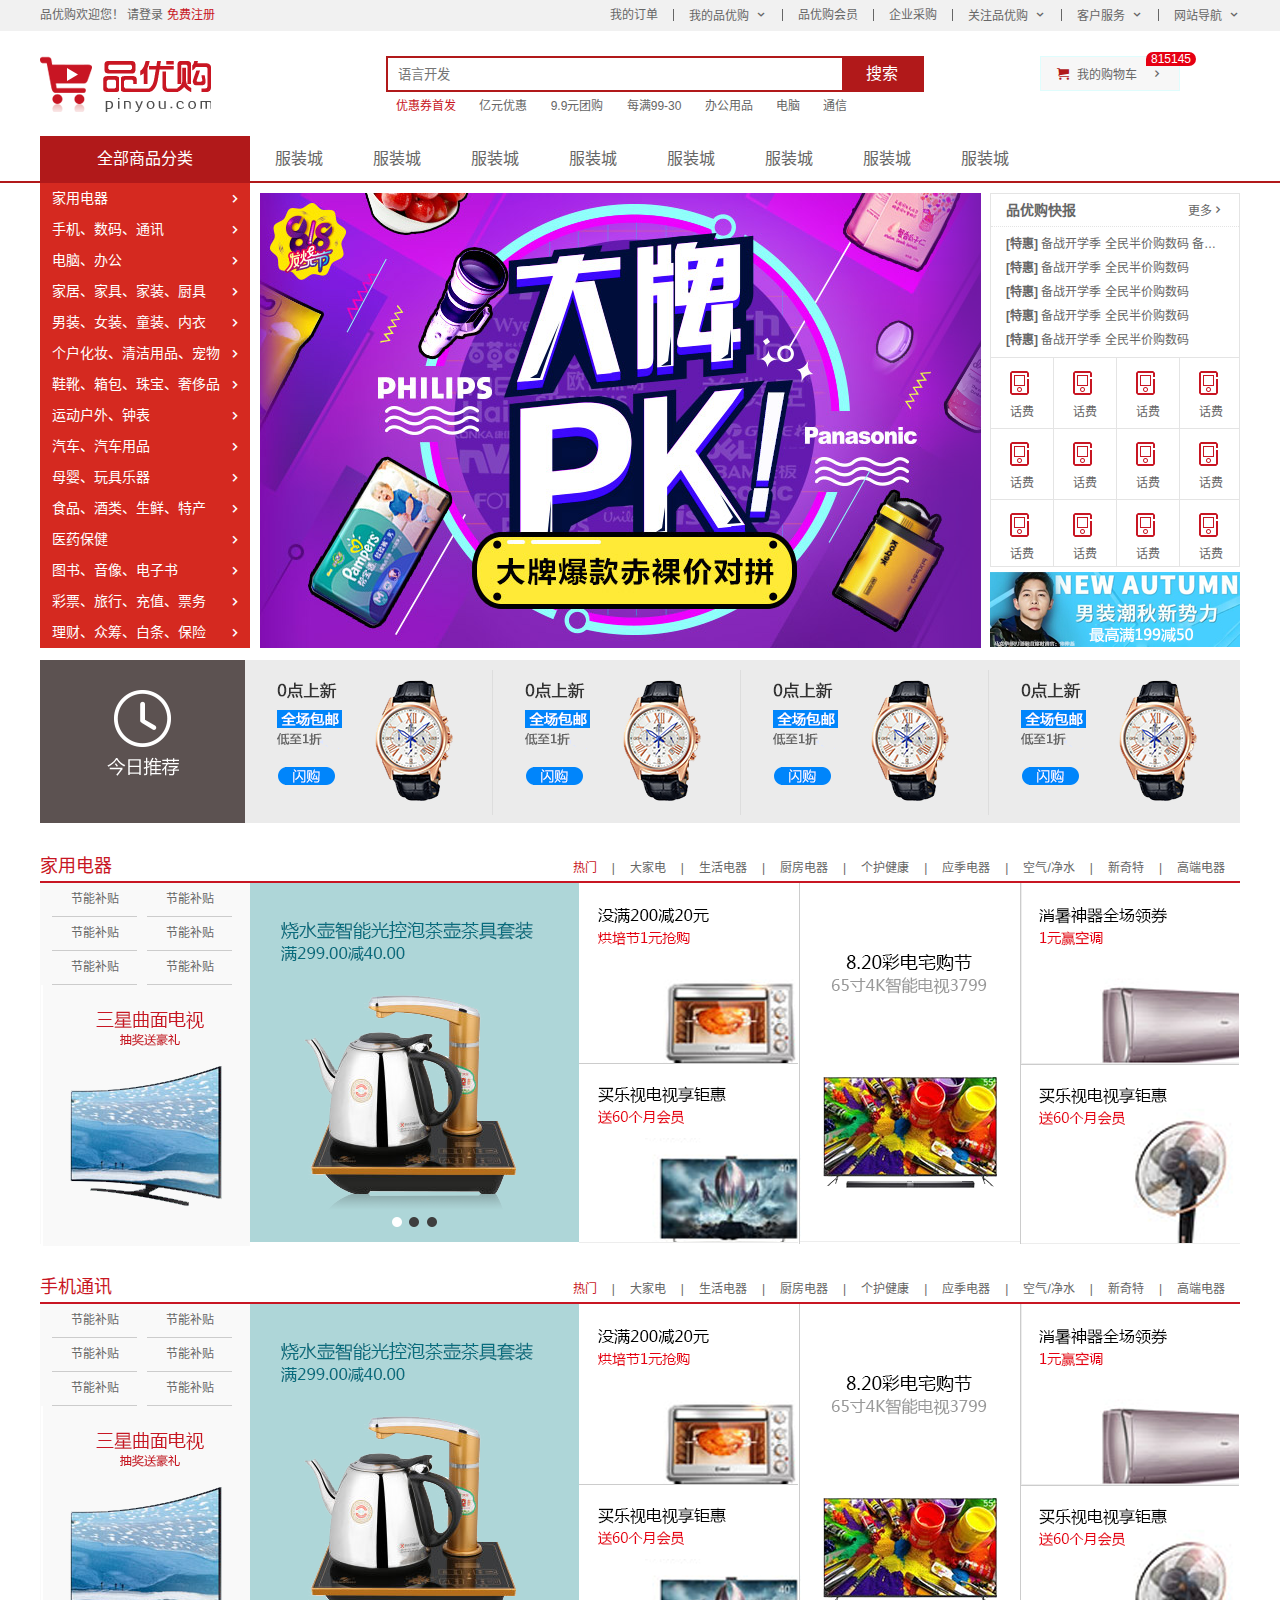
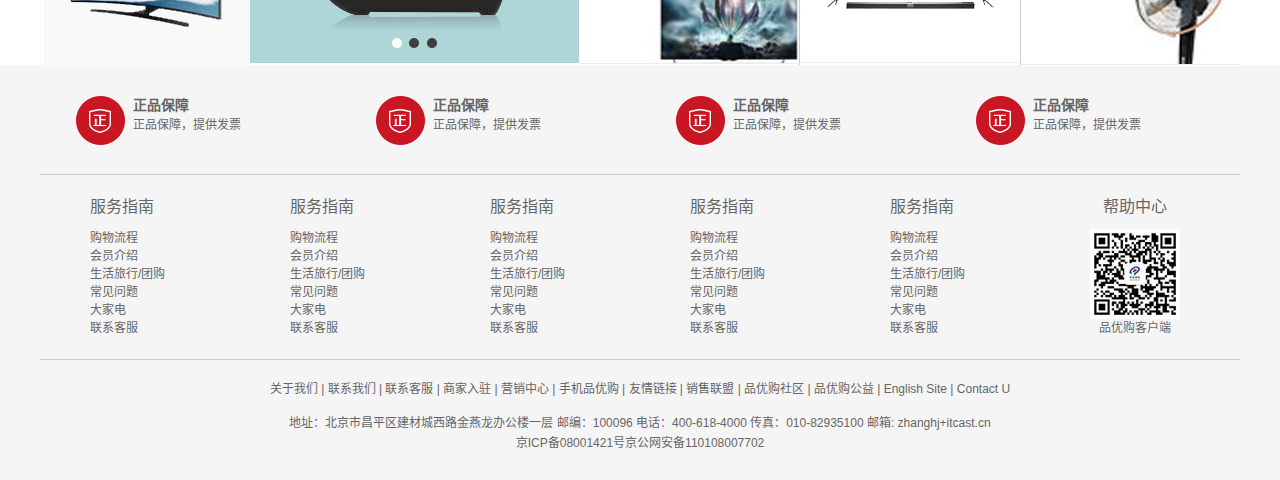
<file: 11shoping/index.html>
<!DOCTYPE html>
<html lang="zh-CN">

<head>
    <meta charset="UTF-8">
    <meta http-equiv="X-UA-Compatible" content="IE=edge">
    <meta name="viewport" content="width=device-width, initial-scale=1.0">
    <meta name="description"
        content="品优购商城-专业的综合网上购物商城，为您提供正品低价的购物选择、优质便捷的服务体验。商品来自全球数十万品牌商家，囊括家电、手机、电脑、服装、居家、母婴、美妆、个护、食品、生鲜等丰富品类，满足各种购物需求。" />
    <meta name="Keywords" content="网上购物,网上商城,家电,手机,电脑,服装,居家,母婴,美妆,个护,食品,生鲜,品优购" />
    <title>品优购商城-正品低价、品质保障、配送及时、轻松购物！</title>
    <!-- 引入favicon图标 -->
    <link rel="shortcut icon" href="favicon.ico">
    <!-- 引入初始化样式文件 -->
    <link rel="stylesheet" href="css/base.css">
    <!-- 引入公共样式文件 -->
    <link rel="stylesheet" href="css/common.css">
    <!-- 引入我们index.css文件 -->
    <link rel="stylesheet" href="css/index.css">

</head>

<body>
    <!-- 快捷导航模块 start -->
    <section class="shortcut">
        <div class="w">
            <div class="fl">
                <ul>
                    <li>品优购欢迎您！&nbsp;</li>
                    <li>
                        <a href="#">请登录</a>&nbsp;<a href="register.html" class="style_red">免费注册</a>
                    </li>
                </ul>
            </div>

            <div class="fr">
                <ul>
                    <li>我的订单</li>
                    <li></li>
                    <li class="arrw-icon">我的品优购</li>
                    <li></li>
                    <li>品优购会员</li>
                    <li></li>
                    <li>企业采购</li>
                    <li></li>
                    <li class="arrw-icon">关注品优购</li>
                    <li></li>
                    <li class="arrw-icon">客户服务</li>
                    <li></li>
                    <li class="arrw-icon">网站导航</li>
                </ul>
            </div>
        </div>
    </section>
    <!-- 快捷导航模块 end -->

    <!-- <header 头部模块制作 start -->
    <header class="header w">
        <!-- logo模块 -->
        <div class="logo">
            <h1>
                <a href="#" title="品优购商城">品优购商城</a>
            </h1>
        </div>
        <!-- search 搜索模块 -->
        <div class="search">
            <input type="search" name="" id="" placeholder="语言开发">
            <button>搜索</button>
        </div>

        <!-- hotwords模块制作 -->
        <div class="hotwords">
            <a href="#" class="style_red">优惠券首发</a>
            <a href="#">亿元优惠</a>
            <a href="#">9.9元团购</a>
            <a href="#">每满99-30</a>
            <a href="#">办公用品</a>
            <a href="#">电脑</a>
            <a href="#">通信</a>
        </div>

        <!-- 购物车模块 -->
        <div class="sopcar">
            我的购物车
            <i class="count">815145</i>
        </div>

    </header>
    <!-- <header 头部模块制作 end -->

    <!-- nav 导航模块 start -->

    <nav class="nav">
        <div class="w">
            <div class="dropwon">
                <div class="dt">全部商品分类</div>
                <div class="dd">
                    <ul>
                        <li><a href="#">家用电器</a></li>
                        <li><a href="#">手机、</a><a href="list.html">数码、</a><a href="#">通讯</a></li>
                        <li><a href="#">电脑、办公</a></li>
                        <li><a href="#">家居、家具、家装、厨具</a></li>
                        <li><a href="#">男装、女装、童装、内衣</a></li>
                        <li><a href="#">个户化妆、清洁用品、宠物</a></li>
                        <li><a href="#">鞋靴、箱包、珠宝、奢侈品</a></li>
                        <li><a href="#">运动户外、钟表</a></li>
                        <li><a href="#">汽车、汽车用品</a></li>
                        <li><a href="#">母婴、玩具乐器</a></li>
                        <li><a href="#">食品、酒类、生鲜、特产</a></li>
                        <li><a href="#">医药保健</a></li>
                        <li><a href="#">图书、音像、电子书</a></li>
                        <li><a href="#">彩票、旅行、充值、票务</a></li>
                        <li><a href="#">理财、众筹、白条、保险</a></li>
                    </ul>
                </div>
            </div>

            <div class="navitems">
                <ul>
                    <li><a href="#">服装城</a></li>
                    <li><a href="#">服装城</a></li>
                    <li><a href="#">服装城</a></li>
                    <li><a href="#">服装城</a></li>
                    <li><a href="#">服装城</a></li>
                    <li><a href="#">服装城</a></li>
                    <li><a href="#">服装城</a></li>
                    <li><a href="#">服装城</a></li>
                </ul>
            </div>
        </div>
    </nav>
    <!-- nav 导航模块 end -->

    <!-- 首页专有模块 main   start-->
    <div class="w">
        <div class="main">
            <div class="focus">
                <ul>
                    <li>
                        <img src="upload/focus.png" alt="">
                    </li>
                </ul>
            </div>

            <div class="newsflash">
                <div class="news">
                    <div class="news-hd">
                        <h5>品优购快报</h5>
                        <a href="#" class="more">更多</a>
                    </div>
                    <div class="news-bd">
                        <ul>
                            <li><a href="#"><strong>[特惠]</strong> 备战开学季 全民半价购数码 备战开学季</a></li>
                            <li><a href="#"><strong>[特惠]</strong> 备战开学季 全民半价购数码</a></li>
                            <li><a href="#"><strong>[特惠]</strong> 备战开学季 全民半价购数码</a></li>
                            <li><a href="#"><strong>[特惠]</strong> 备战开学季 全民半价购数码</a></li>
                            <li><a href="#"><strong>[特惠]</strong> 备战开学季 全民半价购数码</a></li>
                        </ul>
                    </div>
                </div>

                <div class="lifeservice">
                    <ul>
                        <li>
                            <a href="#">
                                <i></i>
                                <p>话费</p>
                            </a>
                        </li>
                        <li>
                            <a href="#">
                                <i></i>
                                <p>话费</p>

                            </a>
                        </li>
                        <li>
                            <a href="#">
                                <i></i>
                                <p>话费</p>
                            </a>
                        </li>
                        <li>
                            <a href="#">
                                <i></i>
                                <p>话费</p>
                            </a>
                        </li>
                        <li>
                            <a href="#">
                                <i></i>
                                <p>话费</p>
                            </a>
                        </li>
                        <li>
                            <a href="#">
                                <i></i>
                                <p>话费</p>
                            </a>
                        </li>
                        <li>
                            <a href="#">
                                <i></i>
                                <p>话费</p>
                            </a>
                        </li>
                        <li>
                            <a href="#">
                                <i></i>
                                <p>话费</p>
                            </a>
                        </li>
                        <li>
                            <a href="#">
                                <i></i>
                                <p>话费</p>
                            </a>
                        </li>
                        <li>
                            <a href="#">
                                <i></i>
                                <p>话费</p>
                            </a>
                        </li>
                        <li>
                            <a href="#">
                                <i></i>
                                <p>话费</p>
                            </a>
                        </li>
                        <li>
                            <a href="#">
                                <i></i>
                                <p>话费</p>
                            </a>
                        </li>

                    </ul>
                </div>
                <div class="bargain">
                    <img src="upload/bargain.png" alt="">
                </div>
            </div>
        </div>
    </div>

    <div class="w">
        <div class="recom">
            <div class="recom-hd">
                <img src="images/今日推荐.png" alt="">
            </div>

            <div class="recom-bd">
                <ul>

                    <li><img src="upload/recom_03.png" alt=""></li>
                    <li><img src="upload/recom_03.png" alt=""></li>
                    <li><img src="upload/recom_03.png" alt=""></li>
                    <li><img src="upload/recom_03.png" alt=""></li>
                </ul>
            </div>
        </div>
    </div>

    <!-- 猜你喜欢 start -->

    <!-- 猜你喜欢 end -->

    <!-- 楼层区 floor 制作 start -->
    <div class="floor">
        <!-- 1楼家用电器层 -->
        <div class="w jiadian">
            <div class="box_hd">
                <h3>家用电器</h3>
                <div class="tab_list">
                    <ul>
                        <li><a href="#" class="style_red">热门</a>|</li>
                        <li><a href="#">大家电</a>|</li>
                        <li><a href="#">生活电器</a>|</li>
                        <li><a href="#">厨房电器</a>|</li>
                        <li><a href="#">个护健康</a>|</li>
                        <li><a href="#">应季电器</a>|</li>
                        <li><a href="#">空气/净水</a>|</li>
                        <li><a href="#">新奇特</a>|</li>
                        <li><a href="#">高端电器</a></li>
                    </ul>
                </div>
            </div>

            <div class="box_bd">
                <div class="tab_content">
                    <div class="tab_list_item">
                        <div class="col_210">
                            <ul>
                                <li><a href="#">节能补贴</a></li>
                                <li><a href="#">节能补贴</a></li>
                                <li><a href="#">节能补贴</a></li>
                                <li><a href="#">节能补贴</a></li>
                                <li><a href="#">节能补贴</a></li>
                                <li><a href="#">节能补贴</a></li>
                            </ul>
                            <a href="#">
                                <img src="upload/floor-1-1.png" alt="">
                            </a>
                        </div>

                        <div class="col_329">
                            <a href="#">
                                <img src="upload/floor-1-b01.png" alt="">
                            </a>
                        </div>
                        <div class="col_221">
                            <a href="#"><img src="upload/floor-1-2.png" alt="" class="bb"></a>
                            <a href="#"><img src="upload/floor-1-3.png" alt=""></a>
                        </div>
                        <div class="col_221">
                            <a href="#"><img src="upload/floor-1-4.png" alt=""></a>
                            <a href="#"><img src="upload/floor-1-5.png" alt=""></a>
                        </div>
                        <div class="col_219">
                            <a href="#"><img src="upload/floor-1-6.png" alt="" class="bb"></a>
                            <a href="#"><img src="upload/floor-1-7.png" alt=""></a>
                        </div>
                    </div>
                </div>
            </div>
        </div>

        <!-- 2楼手机通讯层 -->
        <div class="w shouji">
            <div class="box_hd">
                <h3>手机通讯</h3>
                <div class="tab_list">
                    <ul>
                        <li><a href="#" class="style_red">热门</a>|</li>
                        <li><a href="#">大家电</a>|</li>
                        <li><a href="#">生活电器</a>|</li>
                        <li><a href="#">厨房电器</a>|</li>
                        <li><a href="#">个护健康</a>|</li>
                        <li><a href="#">应季电器</a>|</li>
                        <li><a href="#">空气/净水</a>|</li>
                        <li><a href="#">新奇特</a>|</li>
                        <li><a href="#">高端电器</a></li>
                    </ul>
                </div>
            </div>

            <div class="box_bd">
                <div class="tab_content">
                    <div class="tab_list_item">
                        <div class="col_210">
                            <ul>
                                <li><a href="#">节能补贴</a></li>
                                <li><a href="#">节能补贴</a></li>
                                <li><a href="#">节能补贴</a></li>
                                <li><a href="#">节能补贴</a></li>
                                <li><a href="#">节能补贴</a></li>
                                <li><a href="#">节能补贴</a></li>
                            </ul>
                            <a href="#">
                                <img src="upload/floor-1-1.png" alt="">
                            </a>
                        </div>

                        <div class="col_329">
                            <a href="#">
                                <img src="upload/floor-1-b01.png" alt="">
                            </a>
                        </div>
                        <div class="col_221">
                            <a href="#"><img src="upload/floor-1-2.png" alt="" class="bb"></a>
                            <a href="#"><img src="upload/floor-1-3.png" alt=""></a>
                        </div>
                        <div class="col_221">
                            <a href="#"><img src="upload/floor-1-4.png" alt=""></a>
                            <a href="#"><img src="upload/floor-1-5.png" alt=""></a>
                        </div>
                        <div class="col_219">
                            <a href="#"><img src="upload/floor-1-6.png" alt="" class="bb"></a>
                            <a href="#"><img src="upload/floor-1-7.png" alt=""></a>
                        </div>
                    </div>
                </div>
            </div>
        </div>
    </div>
    <!-- 楼层区 floor 制作 end -->

    <!-- 首页专有模块 main end-->


    <!-- footer 底部模块制作 start -->
    <footer class="footer">
        <div class="w">
            <div class="mod_service">
                <ul>
                    <li>
                        <h5></h5>
                        <div class="service_txt">
                            <h4>正品保障</h4>
                            <p>正品保障，提供发票</p>
                        </div>
                    </li>

                    <li>
                        <h5></h5>
                        <div class="service_txt">
                            <h4>正品保障</h4>
                            <p>正品保障，提供发票</p>
                        </div>
                    </li>

                    <li>
                        <h5></h5>
                        <div class="service_txt">
                            <h4>正品保障</h4>
                            <p>正品保障，提供发票</p>
                        </div>
                    </li>

                    <li>
                        <h5></h5>
                        <div class="service_txt">
                            <h4>正品保障</h4>
                            <p>正品保障，提供发票</p>
                        </div>
                    </li>

                </ul>
            </div>

            <div class="mod_help">
                <dl>
                    <dt>服务指南</dt>
                    <dd><a href="#">购物流程</a></dd>
                    <dd><a href="#">会员介绍</a></dd>
                    <dd><a href="#">生活旅行/团购</a></dd>
                    <dd><a href="#">常见问题</a></dd>
                    <dd><a href="#">大家电</a></dd>
                    <dd><a href="#">联系客服</a></dd>
                </dl>

                <dl>
                    <dt>服务指南</dt>
                    <dd><a href="#">购物流程</a></dd>
                    <dd><a href="#">会员介绍</a></dd>
                    <dd><a href="#">生活旅行/团购</a></dd>
                    <dd><a href="#">常见问题</a></dd>
                    <dd><a href="#">大家电</a></dd>
                    <dd><a href="#">联系客服</a></dd>
                </dl>

                <dl>
                    <dt>服务指南</dt>
                    <dd><a href="#">购物流程</a></dd>
                    <dd><a href="#">会员介绍</a></dd>
                    <dd><a href="#">生活旅行/团购</a></dd>
                    <dd><a href="#">常见问题</a></dd>
                    <dd><a href="#">大家电</a></dd>
                    <dd><a href="#">联系客服</a></dd>
                </dl>

                <dl>
                    <dt>服务指南</dt>
                    <dd><a href="#">购物流程</a></dd>
                    <dd><a href="#">会员介绍</a></dd>
                    <dd><a href="#">生活旅行/团购</a></dd>
                    <dd><a href="#">常见问题</a></dd>
                    <dd><a href="#">大家电</a></dd>
                    <dd><a href="#">联系客服</a></dd>
                </dl>

                <dl>
                    <dt>服务指南</dt>
                    <dd><a href="#">购物流程</a></dd>
                    <dd><a href="#">会员介绍</a></dd>
                    <dd><a href="#">生活旅行/团购</a></dd>
                    <dd><a href="#">常见问题</a></dd>
                    <dd><a href="#">大家电</a></dd>
                    <dd><a href="#">联系客服</a></dd>
                </dl>

                <dl>
                    <dt>帮助中心</dt>
                    <dd>
                        <img src="images/wx_cz.jpg" alt="">
                        品优购客户端
                    </dd>
                </dl>
            </div>

            <div class="mod_copyright">
                <div class="links">
                    关于我们 | 联系我们 | 联系客服 | 商家入驻 | 营销中心 | 手机品优购 | 友情链接 | 销售联盟 | 品优购社区 | 品优购公益 | English Site | Contact U
                </div>
                <div class="copyright">
                    地址：北京市昌平区建材城西路金燕龙办公楼一层 邮编：100096 电话：400-618-4000 传真：010-82935100 邮箱: zhanghj+itcast.cn<br>
                    京ICP备08001421号京公网安备110108007702
                </div>
            </div>
        </div>
    </footer>
    <!-- footer 底部模块制作 end -->
</body>

</html>
</file>
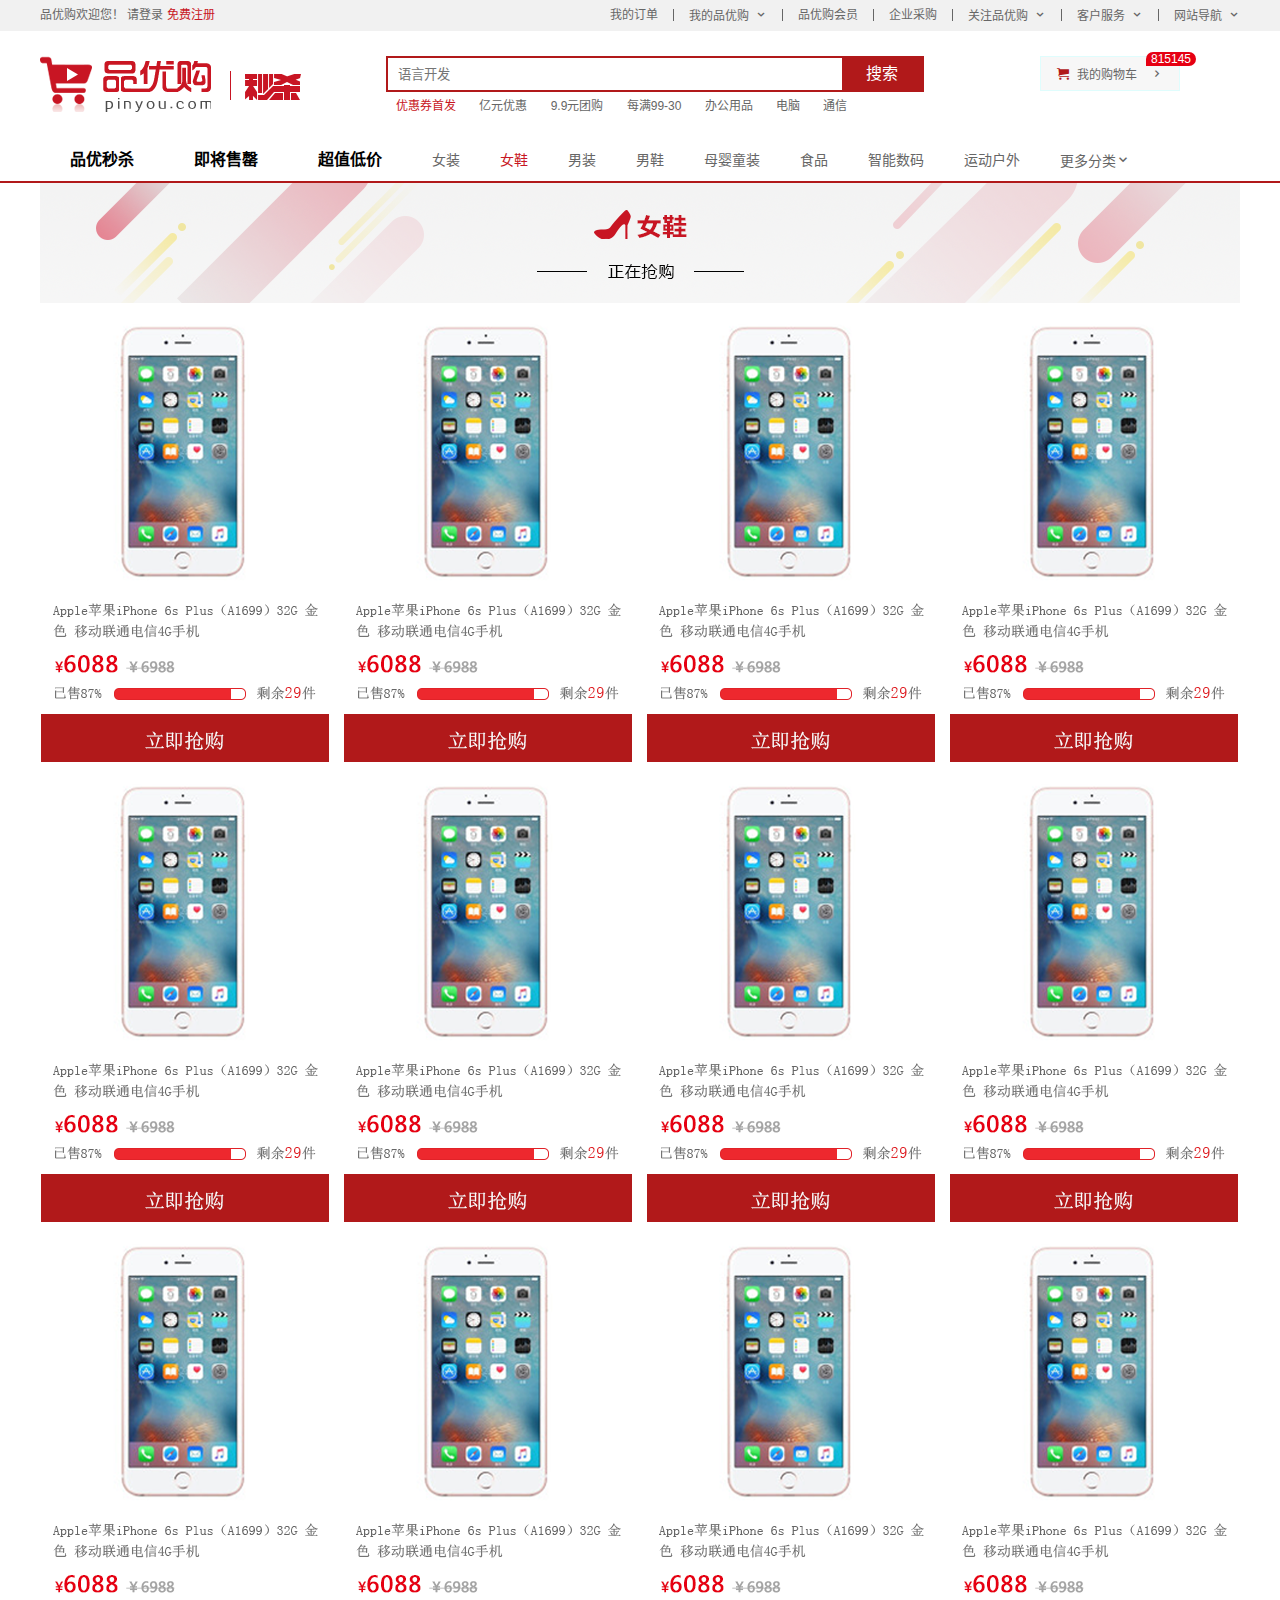
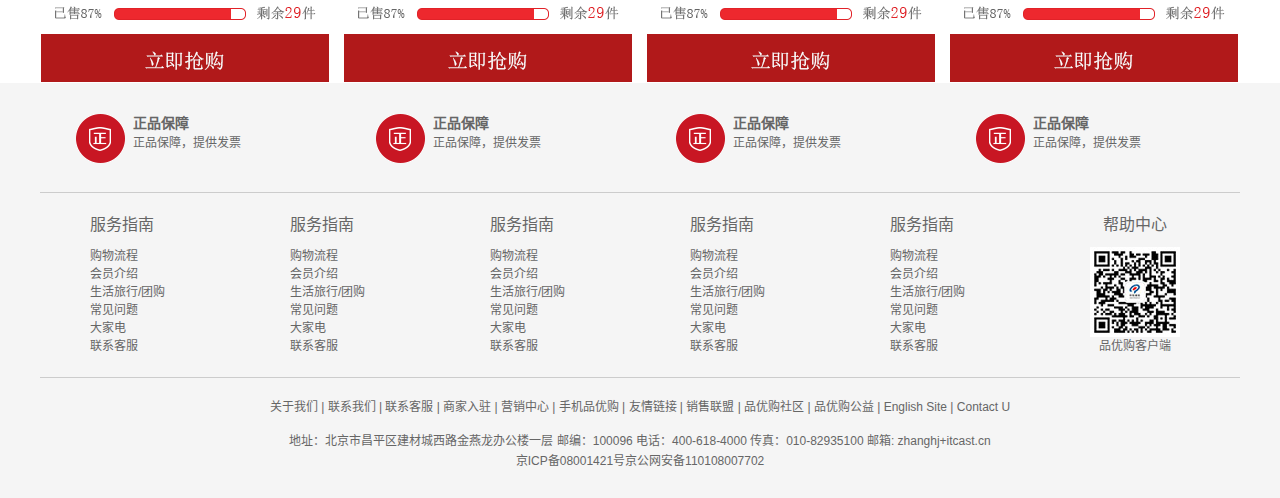
<file: 11shoping/list.html>
<!DOCTYPE html>
<html lang="zh-CN">

<head>
    <meta charset="UTF-8">
    <meta http-equiv="X-UA-Compatible" content="IE=edge">
    <meta name="viewport" content="width=device-width, initial-scale=1.0">
    <meta name="description"
        content="品优购商城-专业的综合网上购物商城，为您提供正品低价的购物选择、优质便捷的服务体验。商品来自全球数十万品牌商家，囊括家电、手机、电脑、服装、居家、母婴、美妆、个护、食品、生鲜等丰富品类，满足各种购物需求。" />
    <meta name="Keywords" content="网上购物,网上商城,家电,手机,电脑,服装,居家,母婴,美妆,个护,食品,生鲜,品优购" />
    <title>列表页-正品低价、品质保障、配送及时、轻松购物！</title>
    <!-- 引入favicon图标 -->
    <link rel="shortcut icon" href="favicon.ico">
    <!-- 引入初始化样式文件 -->
    <link rel="stylesheet" href="css/base.css">
    <!-- 引入公共样式文件 -->
    <link rel="stylesheet" href="css/common.css">
    <!-- 引入列表页样式文件 -->
    <link rel="stylesheet" href="css/list.css">
</head>

<body>
    <!-- 快捷导航模块 start -->
    <section class="shortcut">
        <div class="w">
            <div class="fl">
                <ul>
                    <li>品优购欢迎您！&nbsp;</li>
                    <li>
                        <a href="#">请登录</a>&nbsp;<a href="#" class="style_red">免费注册</a>
                    </li>
                </ul>
            </div>

            <div class="fr">
                <ul>
                    <li>我的订单</li>
                    <li></li>
                    <li class="arrw-icon">我的品优购</li>
                    <li></li>
                    <li>品优购会员</li>
                    <li></li>
                    <li>企业采购</li>
                    <li></li>
                    <li class="arrw-icon">关注品优购</li>
                    <li></li>
                    <li class="arrw-icon">客户服务</li>
                    <li></li>
                    <li class="arrw-icon">网站导航</li>
                </ul>
            </div>
        </div>
    </section>
    <!-- 快捷导航模块 end -->

    <!-- <header 头部模块制作 start -->
    <header class="header w">
        <!-- logo模块 -->
        <div class="logo">
            <h1>
                <a href="#" title="品优购商城">品优购商城</a>
            </h1>
        </div>

        <!-- 列表页的秒杀模块 -->
        <div class="sk">
            <img src="images/sk.png" alt="">
        </div>
        <!-- search 搜索模块 -->
        <div class="search">
            <input type="search" name="" id="" placeholder="语言开发">
            <button>搜索</button>
        </div>

        <!-- hotwords模块制作 -->
        <div class="hotwords">
            <a href="#" class="style_red">优惠券首发</a>
            <a href="#">亿元优惠</a>
            <a href="#">9.9元团购</a>
            <a href="#">每满99-30</a>
            <a href="#">办公用品</a>
            <a href="#">电脑</a>
            <a href="#">通信</a>
        </div>

        <!-- 购物车模块 -->
        <div class="sopcar">
            我的购物车
            <i class="count">815145</i>
        </div>

    </header>
    <!-- <header 头部模块制作 end -->

    <!-- nav 导航模块 start -->

    <nav class="nav">
        <div class="w">
            <div class="sk_list">
                <ul>
                    <li><a href="#">品优秒杀</a></li>
                    <li><a href="#">即将售罄</a></li>
                    <li><a href="#">超值低价</a></li>
                </ul>

            </div>
            <div class="sk_con">
                <ul>
                    <li><a href="#">女装</a></li>
                    <li><a href="#" class="style_red">女鞋</a></li>
                    <li><a href="#">男装</a></li>
                    <li><a href="#">男鞋</a></li>
                    <li><a href="#">母婴童装</a></li>
                    <li><a href="#">食品</a></li>
                    <li><a href="#">智能数码</a></li>
                    <li><a href="#">运动户外</a></li>
                    <li><a href="#">更多分类</a></li>
                </ul>
            </div>
        </div>
    </nav>
    <!-- nav 导航模块 end -->

    <!-- 列表页主体部分 start -->
    <div class="sk_container w">
        <div class="sk_hd">
            <img src="images/bg_03.png" alt="">
        </div>

        <div class="sk_bd">
            <ul class="clearfix">
                <li>
                    <img src="upload/list.png" alt="">
                </li>
                <li>
                    <img src="upload/list.png" alt="">
                </li>
                <li>
                    <img src="upload/list.png" alt="">
                </li>
                <li>
                    <img src="upload/list.png" alt="">
                </li>
                <li>
                    <img src="upload/list.png" alt="">
                </li>
                <li>
                    <img src="upload/list.png" alt="">
                </li>
                <li>
                    <img src="upload/list.png" alt="">
                </li>
                <li>
                    <img src="upload/list.png" alt="">
                </li>
                <li>
                    <img src="upload/list.png" alt="">
                </li>
                <li>
                    <img src="upload/list.png" alt="">
                </li>
                <li>
                    <img src="upload/list.png" alt="">
                </li>
                <li>
                    <img src="upload/list.png" alt="">
                </li>
            </ul>
        </div>
    </div>
    <!-- 列表页主体部分 end -->

    <!-- footer 底部模块制作 start -->
    <footer class="footer">
        <div class="w">
            <div class="mod_service">
                <ul>
                    <li>
                        <h5></h5>
                        <div class="service_txt">
                            <h4>正品保障</h4>
                            <p>正品保障，提供发票</p>
                        </div>
                    </li>

                    <li>
                        <h5></h5>
                        <div class="service_txt">
                            <h4>正品保障</h4>
                            <p>正品保障，提供发票</p>
                        </div>
                    </li>

                    <li>
                        <h5></h5>
                        <div class="service_txt">
                            <h4>正品保障</h4>
                            <p>正品保障，提供发票</p>
                        </div>
                    </li>

                    <li>
                        <h5></h5>
                        <div class="service_txt">
                            <h4>正品保障</h4>
                            <p>正品保障，提供发票</p>
                        </div>
                    </li>

                </ul>
            </div>

            <div class="mod_help">
                <dl>
                    <dt>服务指南</dt>
                    <dd><a href="#">购物流程</a></dd>
                    <dd><a href="#">会员介绍</a></dd>
                    <dd><a href="#">生活旅行/团购</a></dd>
                    <dd><a href="#">常见问题</a></dd>
                    <dd><a href="#">大家电</a></dd>
                    <dd><a href="#">联系客服</a></dd>
                </dl>

                <dl>
                    <dt>服务指南</dt>
                    <dd><a href="#">购物流程</a></dd>
                    <dd><a href="#">会员介绍</a></dd>
                    <dd><a href="#">生活旅行/团购</a></dd>
                    <dd><a href="#">常见问题</a></dd>
                    <dd><a href="#">大家电</a></dd>
                    <dd><a href="#">联系客服</a></dd>
                </dl>

                <dl>
                    <dt>服务指南</dt>
                    <dd><a href="#">购物流程</a></dd>
                    <dd><a href="#">会员介绍</a></dd>
                    <dd><a href="#">生活旅行/团购</a></dd>
                    <dd><a href="#">常见问题</a></dd>
                    <dd><a href="#">大家电</a></dd>
                    <dd><a href="#">联系客服</a></dd>
                </dl>

                <dl>
                    <dt>服务指南</dt>
                    <dd><a href="#">购物流程</a></dd>
                    <dd><a href="#">会员介绍</a></dd>
                    <dd><a href="#">生活旅行/团购</a></dd>
                    <dd><a href="#">常见问题</a></dd>
                    <dd><a href="#">大家电</a></dd>
                    <dd><a href="#">联系客服</a></dd>
                </dl>

                <dl>
                    <dt>服务指南</dt>
                    <dd><a href="#">购物流程</a></dd>
                    <dd><a href="#">会员介绍</a></dd>
                    <dd><a href="#">生活旅行/团购</a></dd>
                    <dd><a href="#">常见问题</a></dd>
                    <dd><a href="#">大家电</a></dd>
                    <dd><a href="#">联系客服</a></dd>
                </dl>

                <dl>
                    <dt>帮助中心</dt>
                    <dd>
                        <img src="images/wx_cz.jpg" alt="">
                        品优购客户端
                    </dd>
                </dl>
            </div>

            <div class="mod_copyright">
                <div class="links">
                    关于我们 | 联系我们 | 联系客服 | 商家入驻 | 营销中心 | 手机品优购 | 友情链接 | 销售联盟 | 品优购社区 | 品优购公益 | English Site | Contact U
                </div>
                <div class="copyright">
                    地址：北京市昌平区建材城西路金燕龙办公楼一层 邮编：100096 电话：400-618-4000 传真：010-82935100 邮箱: zhanghj+itcast.cn<br>
                    京ICP备08001421号京公网安备110108007702
                </div>
            </div>
        </div>
    </footer>
    <!-- footer 底部模块制作 end -->
</body>

</html>
</file>
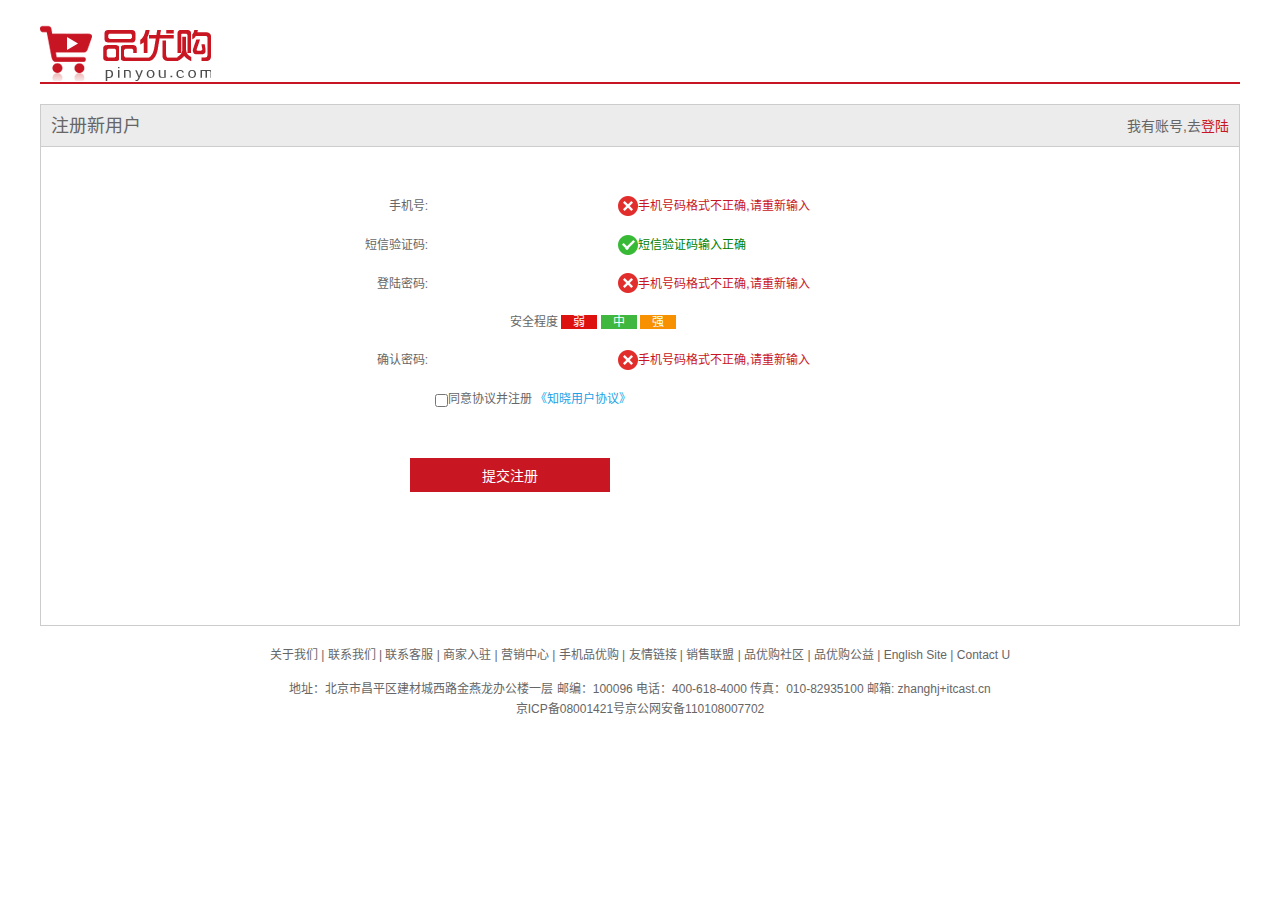
<file: 11shoping/register.html>
<!DOCTYPE html>
<html lang="zh-CN">

<head>
    <meta charset="UTF-8">
    <meta http-equiv="X-UA-Compatible" content="IE=edge">
    <meta name="viewport" content="width=device-width, initial-scale=1.0">
    <title>注册</title>
    <!-- 引入favicon图标 -->
    <link rel="shortcut icon" href="favicon.ico">
    <!-- 引入初始化样式文件 -->
    <link rel="stylesheet" href="css/base.css">
    <!-- 引入公共样式文件 -->
    <link rel="stylesheet" href="css/common.css">
    <!-- 引入注册页面css  -->
    <link rel="stylesheet" href="css/register.css">
</head>

<body>
    <div class="w">
        <header>
            <div class="logo">
                <a href="index.html"> <img src="images/logo.png" alt=""></a>
            </div>
        </header>

        <div class="registerarea">
            <h3>注册新用户
                <div class="login">我有账号,去<a href="#">登陆</a></div>
            </h3>
            <div class="reg_form">
                <form action="">
                    <ul>
                        <li><label for="">手机号: </label><input type="text"><span class="error" calss="inp">
                                <i class="error_icon">
                                </i>手机号码格式不正确,请重新输入
                            </span></li>

                        <li><label for="">短信验证码: </label><input type="text"><span class="success" calss="inp">
                                <i class="success_icon">
                                </i>短信验证码输入正确
                            </span></li>

                        <li><label for="">登陆密码: </label><input type="password"><span class="error" calss="inp">
                                <i class="error_icon">
                                </i>手机号码格式不正确,请重新输入
                            </span></li>
                        <li class="safe">安全程度 <em class="ruo">弱</em> <em class="zhong">中</em> <em class="qiang">强</em>
                        </li>

                        <li><label for="">确认密码: </label><input type="password"><span class="error" calss="inp">
                                <i class="error_icon">
                                </i>手机号码格式不正确,请重新输入
                            </span></li>
                        <li class="agree"><input type="checkbox">同意协议并注册 <a href="#">《知晓用户协议》</a></li>

                        <li><input type="submit" value="提交注册" class="btn"></li>
                    </ul>
                </form>
            </div>
        </div>

        <footer>
            <div class="mod_copyright">
                <div class="links">
                    关于我们 | 联系我们 | 联系客服 | 商家入驻 | 营销中心 | 手机品优购 | 友情链接 | 销售联盟 | 品优购社区 | 品优购公益 | English Site | Contact U
                </div>
                <div class="copyright">
                    地址：北京市昌平区建材城西路金燕龙办公楼一层 邮编：100096 电话：400-618-4000 传真：010-82935100 邮箱: zhanghj+itcast.cn<br>
                    京ICP备08001421号京公网安备110108007702
                </div>
            </div>
        </footer>
    </div>

</body>

</html>
</file>
<file: 11shoping/css/base.css>
/* 把我们所有标签的内外边距清零 */
* {
    margin: 0;
    padding: 0;
    /* css3盒子模型 */
    box-sizing: border-box;
}

/* em 和 i 斜体的文字不倾斜 */
em,
i {
    font-style: normal
}

/* 去掉li 的小圆点 */
li {
    list-style: none
}

img {
    /* border 0 照顾低版本浏览器 如果 图片外面包含了链接会有边框的问题 */
    border: 0;
    /* 取消图片底侧有空白缝隙的问题 */
    vertical-align: middle
}

button {
    /* 当我们鼠标经过button 按钮的时候，鼠标变成小手 */
    cursor: pointer
}

a {
    color: #666;
    text-decoration: none
}

a:hover {
    color: #c81623
}

button,
input {
    /* "\5B8B\4F53" 就是宋体的意思 这样浏览器兼容性比较好 */
    font-family: Microsoft YaHei, Heiti SC, tahoma, arial, Hiragino Sans GB, "\5B8B\4F53", sans-serif;
    /* 默认有灰色边框，我们需要手动去掉 */
    border: 0;
    outline: none;
}

body {
    /* CSS3 抗锯齿形 让文字显示的更加清晰 */
    -webkit-font-smoothing: antialiased;
    background-color: #fff;
    font: 12px/1.5 Microsoft YaHei, Heiti SC, tahoma, arial, Hiragino Sans GB, "\5B8B\4F53", sans-serif;
    color: #666
}

.hide,
.none {
    display: none
}

/* 清除浮动 */
.clearfix:after {
    visibility: hidden;
    clear: both;
    display: block;
    content: ".";
    height: 0
}

.clearfix {
    *zoom: 1
}
</file>
<file: 11shoping/css/common.css>
/* 声明字体图标 这里一定要注意路径的变化 */
@font-face {
    font-family: 'icomoon';
    src: url('../fonts/icomoon.eot?tomleg');
    src: url('../fonts/icomoon.eot?tomleg#iefix') format('embedded-opentype'),
        url('../fonts/icomoon.ttf?tomleg') format('truetype'),
        url('../fonts/icomoon.woff?tomleg') format('woff'),
        url('../fonts/icomoon.svg?tomleg#icomoon') format('svg');
    font-weight: normal;
    font-style: normal;
    font-display: block;
}

.w {
    width: 1200px;
    margin: 0 auto;
}

/* 快捷导航模块 */
.fl {
    float: left;
}

.fr {
    float: right;
}

.style_red {
    color: #c81623;
}

.shortcut {
    height: 31px;
    background-color: #f1f1f1;
    line-height: 31px;
}

.shortcut ul li {
    float: left;
}

/* 选择所有偶数的小li */
.shortcut .fr ul li:nth-child(even) {
    width: 1px;
    height: 12px;
    background-color: #666;
    margin: 9px 15px 0;
}

.arrw-icon::after {
    font-family: 'icomoon';
    content: "\e91e";
    margin-left: 6px;
}

/* header 头部制作 */
.header {
    position: relative;
    height: 105px;
}

.logo {
    position: absolute;
    top: 25px;
    width: 171px;
    height: 61px;
}

.logo a {
    display: block;
    width: 171px;
    height: 61px;
    background: url("../images/logo.png") no-repeat;
    text-indent: -9999px;
    overflow: hidden;
    /* font-size: 0; */
}

.search {
    position: absolute;
    left: 346px;
    top: 25px;
    width: 538px;
    height: 36px;
    border: 2px solid #b1191a;
}

.search input {
    float: left;
    width: 454px;
    height: 32px;
    padding-left: 10px;
}

.search button {
    float: left;
    width: 80px;
    height: 32px;
    background-color: #b1191a;
    font-size: 16px;
    line-height: 32px;
    color: #fff;
}

.hotwords {
    position: absolute;
    top: 66px;
    left: 346px;
}

.hotwords a {
    margin: 0 10px;
}

.sopcar {
    position: absolute;
    top: 25px;
    right: 60px;
    width: 140px;
    height: 35px;
    border: 1px solid #dffdfd;
    background-color: #f7f7f7;
    line-height: 35px;
    text-align: center;
}

.sopcar::before {
    content: '\e93a';
    font-family: 'icomoon';
    margin-right: 5px;
    color: #b1191a;
}

.sopcar::after {
    content: '\e920';
    font-family: 'icomoon';
    margin-left: 10px;
}

.count {
    position: absolute;
    top: -5px;
    left: 105px;
    height: 14px;
    color: #fff;
    background-color: #e60012;
    padding: 0 5px;
    line-height: 14px;
    border-radius: 7px 7px 7px 0;
}

/* nav 模块制作 */
.nav {
    height: 47px;
    border-bottom: 2px solid #b1191a;
}

.nav .dropwon {
    float: left;
    width: 210px;
    height: 45px;
    background-color: #b1191a;
}

.nav .navitems {
    float: left;
}

.nav .dropwon .dt {
    width: 100%;
    height: 100%;
    color: #fff;
    line-height: 45px;
    text-align: center;
    font-size: 16px;
}

.dropwon .dd {
    width: 210px;
    height: 465px;
    background-color: #d52920;
    margin-top: 2px;
}

.dropwon .dd ul li {
    position: relative;
    width: 100%;
    height: 31px;
    line-height: 31px;
    margin-left: 2px;
    padding-left: 10px;
}

.dropwon .dd ul li:hover {
    background-color: #fff;

}

.dropwon .dd ul li::after {
    position: absolute;
    top: 1px;
    right: 10px;
    color: #fff;
    font-family: 'icomoon';
    content: '\e920';
    font-size: 14px;
}

.dropwon .dd ul li a {
    font-size: 14px;
    color: #fff;
}

.dropwon .dd ul li:hover a {
    color: #c81623;
}

.navitems ul li {
    float: left;
}

.navitems ul li a {
    display: block;
    height: 45px;
    line-height: 45px;
    font-size: 16px;
    padding: 0 25px;
}

/* 底部模块制作 */
.footer {
    height: 415px;
    background-color: #f5f5f5;
    padding-top: 30px;
}

.mod_service {
    height: 80px;
    border-bottom: 1px solid #ccc;
}

.mod_service ul li {
    float: left;
    width: 300px;
    height: 50px;
    padding-left: 35px;
}

.mod_service ul li h5 {
    float: left;
    width: 50px;
    height: 50px;
    margin-right: 8px;
    background: url("../images/icons.png") no-repeat -252px -2px;
}

.service_txt h4 {
    font-size: 14px;
}

.service_txt p {
    font-size: 12px;
}

.mod_help {
    height: 185px;
    border-bottom: 1px solid #ccc;
    padding-top: 20px;
    padding-left: 50px;
}

.mod_help dl {
    float: left;
    width: 200px;
}

.mod_help dl:last-child {
    width: 90px;
    text-align: center;
}

.mod_help dl dt {
    font-size: 16px;
    margin-bottom: 10px;
}

.mod_copyright {
    text-align: center;
    padding-top: 20px;
}

.mod_copyright .links {
    margin-bottom: 15px;
}

.copyright {
    line-height: 20px;
}
</file>
<file: 11shoping/css/index.css>
.main {
    width: 980px;
    height: 455px;
    margin-left: 220px;
    margin-top: 10px;
}

.focus {
    float: left;
    width: 721px;
    height: 455px;
    background-color: purple;
}

.newsflash {
    float: right;
    width: 250px;
    height: 455px;
}

.news {
    height: 165px;
    border: 1px solid #e4e4e4;
}

.news-hd {
    height: 33px;
    border-bottom: 1px dotted #e4e4e4;
    line-height: 33px;
    padding: 0 15px;
}

.news-hd h5 {
    float: left;
    font-size: 14px;

}

.news-hd .more {
    float: right;

}

.news-hd .more::after {
    content: '\e920';
    font-family: 'icomoon';
}

.news-bd {
    padding: 5px 15px 0;
}

.news-bd ul li {
    height: 24px;
    line-height: 24px;
    overflow: hidden;
    white-space: nowrap;
    text-overflow: ellipsis;
}

.lifeservice {
    height: 209px;
    border: 1px solid #e4e4e4;
    border-top: 0;
    overflow: hidden;
}

.lifeservice ul {
    width: 252px;
}

.lifeservice ul li {
    float: left;
    width: 63px;
    height: 71px;
    border-right: 1px solid #e4e4e4;
    border-bottom: 1px solid #e4e4e4;
    text-align: center;
}

.lifeservice ul li i {
    display: inline-block;
    width: 24px;
    height: 28px;
    background-color: pink;
    margin-top: 12px;
    background: url("../images/icons.png") no-repeat -19px -15px;
}

.bargain {
    margin-top: 5px;
}

/* 推荐模块 */
.recom {
    height: 163px;
    background-color: #ebebeb;
    margin-top: 12px;
}

.recom-hd {
    float: left;
    height: 163px;
    width: 205px;
    background-color: #5c5251;
    text-align: center;
    padding-top: 30px;
}

.recom-bd {
    float: left;
}

.recom-bd ul li {
    float: left;
    position: relative;
}

.recom-bd ul li img {
    width: 248px;
    height: 163px;
}

.recom-bd ul li:nth-child(-n+3):after {
    content: '';
    position: absolute;
    right: 0;
    top: 10px;
    width: 1px;
    height: 145px;
    background-color: #ddd;
}

/* floor 模块 */
.box_hd {
    height: 30px;
    border-bottom: 2px solid #c81623;
}

.box_hd h3 {
    float: left;
    font-size: 18px;
    font-weight: 400;
    color: #c81623;
}

.tab_list {
    float: right;
    line-height: 30px;
}

.tab_list ul li {
    float: left;

}

.tab_list ul li a {
    margin: 0 15px;
}

.floor .w {
    margin-top: 30px;
}

.box_bd {
    height: 361px;
}

.tab_list_item>div {
    float: left;
    height: 361px;
}

.col_210 {
    width: 210px;
    background-color: #f9f9f9;
    text-align: center;
}

.col_210 ul li {
    float: left;
    width: 85px;
    height: 34px;
    border-bottom: 1px solid #ccc;
    text-align: center;
    line-height: 33px;
    margin-right: 10px;
}

.col_210 ul {
    padding-left: 12px;
}

.col_329 {
    width: 329px;
}

.col_221 {
    width: 221px;
    border-right: 1px solid #ccc;
}

.col_219 {
    width: 219px;
}

.bb {
    display: block;
    border-bottom: 1px solid #ccc;
}
</file>
<file: 11shoping/css/list.css>
@font-face {
    font-family: 'icomoon';
    src: url('../fonts/icomoon.eot?tomleg');
    src: url('../fonts/icomoon.eot?tomleg#iefix') format('embedded-opentype'),
        url('../fonts/icomoon.ttf?tomleg') format('truetype'),
        url('../fonts/icomoon.woff?tomleg') format('woff'),
        url('../fonts/icomoon.svg?tomleg#icomoon') format('svg');
    font-weight: normal;
    font-style: normal;
    font-display: block;
}

.nav {
    overflow: hidden;
}

.sk {
    position: absolute;
    left: 190px;
    top: 40px;
    border-left: 1px solid #c81523;
    padding: 3px 0 0 14px;
}

.sk_list {
    float: left;
}

.sk_list ul li {
    float: left;
}

.sk_list ul li a {
    display: block;
    font-size: 16px;
    line-height: 47px;
    padding: 0 30px;
    font-weight: 700;
    color: #000;
}

.sk_con {
    float: left;
}

.sk_con ul li {
    float: left;
}

.sk_con ul li a {
    display: block;
    font-size: 14px;
    line-height: 49px;
    padding: 0 20px;
}

.sk_con ul li:last-child a::after {
    content: '\e91e';
    font-family: 'icomoon';
}

.sk_bd ul li {
    float: left;
    overflow: hidden;
    border: 1px solid transparent;
    width: 290px;
    height: 460px;
    margin-right: 13px;
}

.sk_bd ul li:nth-child(4n) {
    margin-right: 0;
}

.sk_bd ul li:hover {
    border: 1px solid #c81523;
}
</file>
<file: 11shoping/css/register.css>
.w {
    width: 1200px;
    margin: 0 auto;
}

header {
    height: 84px;
    border-bottom: 2px solid #c81523;
}

.registerarea {
    height: 522px;
    border: 1px solid #ccc;
    margin-top: 20px;
}

.registerarea h3 {
    height: 42px;
    border-bottom: 1px solid #ccc;
    background-color: #ececec;
    font-size: 18px;
    font-weight: 400;
    line-height: 42px;
    padding: 0 10px;
}

.login {
    float: right;
    font-size: 14px;
}

.login a {
    color: #c81523;
}

.reg_form {
    width: 600px;
    margin: 50px auto;
    margin-bottom: 0;

}

.reg_form ul li {
    margin-bottom: 20px;
}

.reg_form ul li label {
    display: inline-block;
    width: 88px;
    text-align: right;
    margin-right: 10px;
}

.reg_form ul li .inp {
    width: 242px;
    height: 37px;
    border: 1px solid #ccc;
}

.error {
    color: #c81523;
}

.error_icon,
.success_icon {
    display: inline-block;
    vertical-align: middle;
    width: 20px;
    height: 20px;
    background: url("../images/error.png") no-repeat;
    margin-top: -2px;

}

.success {
    color: green;

}

.success_icon {
    background: url("../images/success.png") no-repeat;
}

.safe {
    padding-left: 170px;
}

.safe em {
    padding: 0 12px;
    color: #fff
}

.ruo {
    background-color: #de1111;
}

.zhong {
    background-color: #40b83f;
}

.qiang {
    background-color: #f79100;
}

.agree {
    padding-left: 95px;
}

.agree input {
    vertical-align: middle;
}

.agree a {
    color: #1ba1e6;
}

.btn {
    width: 200px;
    height: 34px;
    background-color: #c81623;
    font-size: 14px;
    color: #fff;
    margin: 30px 0 0 70px;
}

.mod_copyright {
    text-align: center;
    padding-top: 20px;
}

.mod_copyright .links {
    margin-bottom: 15px;
}

.copyright {
    line-height: 20px;
}
</file>
